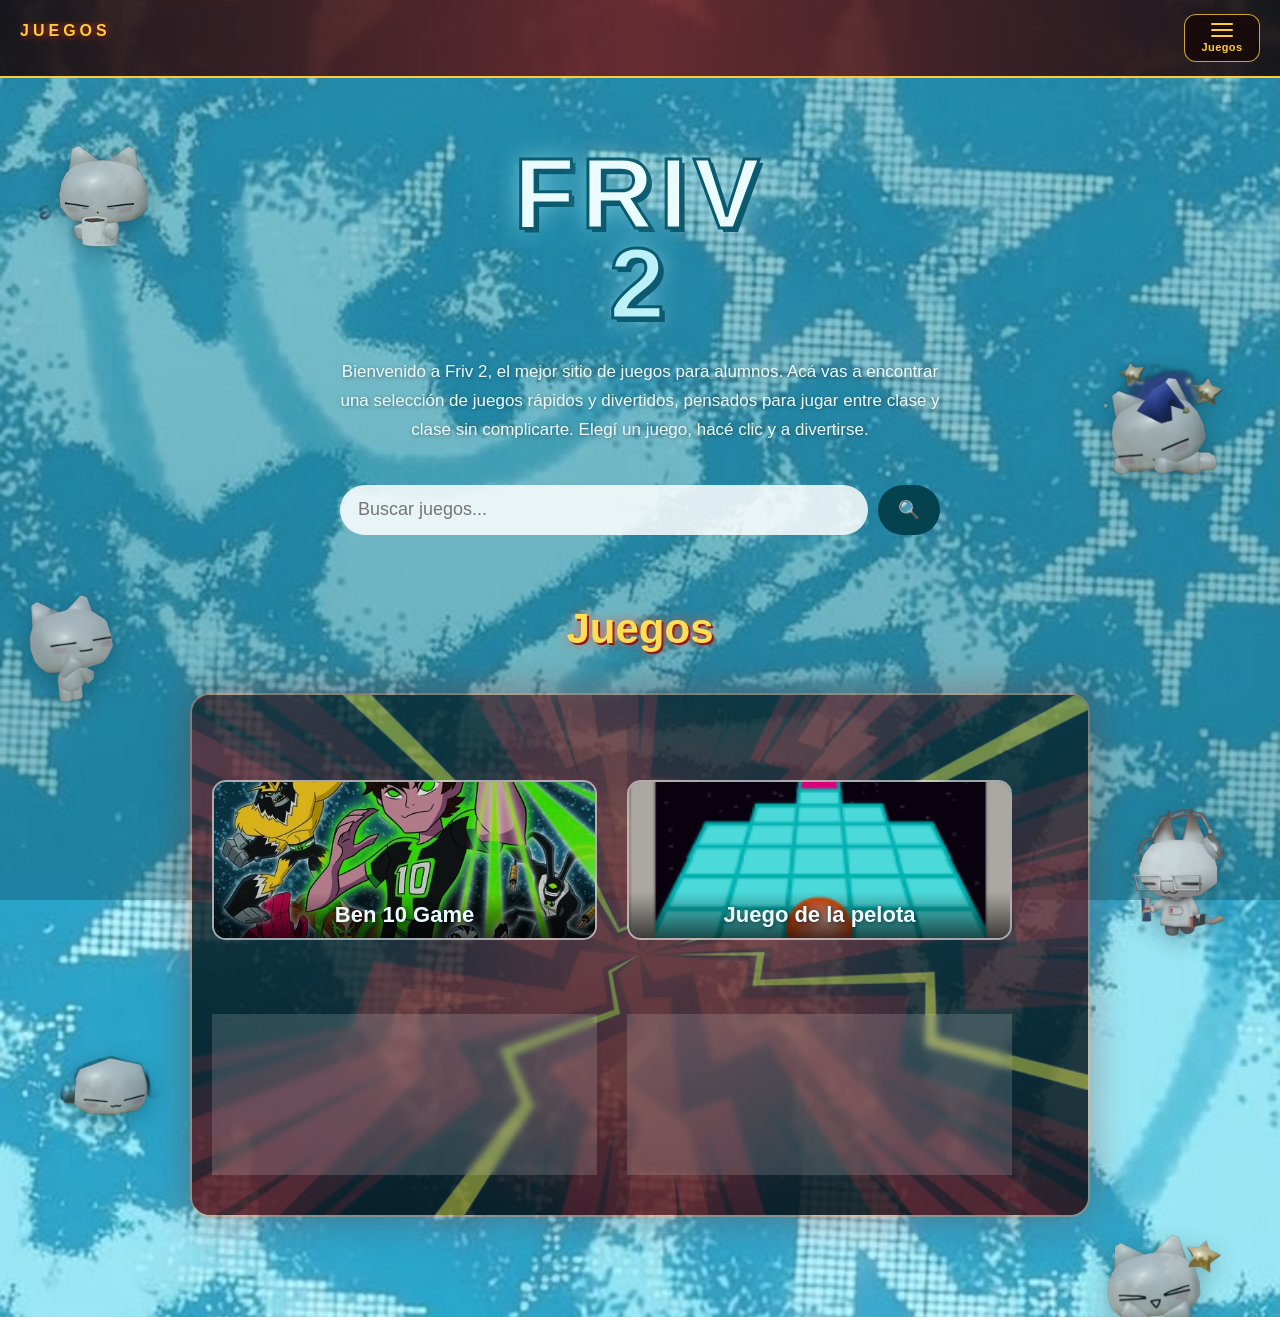
<file: index.html>
<!DOCTYPE html>
<html lang="es">
<head>
  <meta charset="UTF-8">
  <meta name="viewport" content="width=device-width, initial-scale=1">
  <title>Friv 2</title>
  <link rel="stylesheet" href="style.css">
</head>
<body>

  <header class="top-bar">
    <div class="marquee-wrap">
      <div class="marquee-text">JUEGOS</div>
    </div>
    <button id="menu-toggle" class="menu-toggle" type="button" aria-label="Abrir menú de juegos" aria-controls="game-menu" aria-expanded="false">
      <span></span><span></span><span></span>
      <span class="menu-toggle-label">Juegos</span>
    </button>
  </header>

  <div id="menu-backdrop" class="menu-backdrop" hidden></div>
  <nav id="game-menu" class="game-menu" aria-label="Menú de juegos" aria-hidden="true" inert>
    <div class="game-menu-header">
      <h2>Elegí un juego</h2>
      <button id="menu-close" class="menu-close" type="button" aria-label="Cerrar menú">&times;</button>
    </div>
    <a class="menu-game-link" href="https://scratch.mit.edu/projects/1206065561/fullscreen/" target="_blank" rel="noopener noreferrer">Ben 10 Game <span aria-hidden="true">↗</span></a>
    <a class="menu-game-link" href="https://scratch.mit.edu/projects/409551080/fullscreen/" target="_blank" rel="noopener noreferrer">Juego de la pelota <span aria-hidden="true">↗</span></a>
    <a class="menu-game-link" href="https://scratch.mit.edu/projects/1089298842/fullscreen/" target="_blank" rel="noopener noreferrer">Space Pong <span aria-hidden="true">↗</span></a>
    <a class="menu-game-link" href="https://scratch.mit.edu/projects/1320380514/fullscreen/" target="_blank" rel="noopener noreferrer">Restaurante Busetinni <span aria-hidden="true">↗</span></a>
  </nav>

  <main class="page">

    <img src="imagenes/gato1.png" alt="" class="floating-cat zig-1">
    <img src="imagenes/gato2.png" alt="" class="floating-cat zig-2">
    <img src="imagenes/gato3.png" alt="" class="floating-cat zig-3">
    <img src="imagenes/gato4.png" alt="" class="floating-cat zig-4">
    <img src="imagenes/gato5.png" alt="" class="floating-cat zig-5">
    <img src="imagenes/gato6.png" alt="" class="floating-cat zig-6">

    <h1 class="logo">
      <span class="letter">F</span><span class="letter">R</span><span class="letter">I</span><span class="letter">V</span>
      <br>
      <span class="letter two">2</span>
    </h1>

    <p class="description">
      Bienvenido a Friv 2, el mejor sitio de juegos para alumnos.
      Acá vas a encontrar una selección de juegos rápidos y divertidos,
      pensados para jugar entre clase y clase sin complicarte.
      Elegí un juego, hacé clic y a divertirse.
    </p>

    <div class="search-row">
      <input type="text" id="search-input" class="search-bar" placeholder="Buscar juegos...">
      <button id="search-btn" class="search-btn" type="button" aria-label="Buscar juegos">&#128269;</button>
    </div>

    <h2 class="section-title">Juegos</h2>

    <div class="games-section">
      <img src="imagenes/rayos.jpg" alt="" class="games-bg">

      <div id="no-results" class="no-results">
        <p class="no-results-text">😿 Juego no encontrado</p>
        <p class="no-results-sub">Quizás te interesen estos:</p>
        <div id="recommendations" class="recommendations"></div>
      </div>

      <div class="games-grid" id="games-grid">

        <div class="game-card-wrapper" data-title="Ben 10 Game">
          <img src="imagenes/gato2.png" alt="" class="game-bg-char">
          <a href="https://scratch.mit.edu/projects/1206065561/fullscreen/" target="_blank" rel="noopener noreferrer" class="game-card">
            <img src="imagenes/juego1_cover.png" alt="" class="game-cover">
            <span class="game-title">Ben 10 Game</span>
          </a>
          <div class="game-desc">Ponete el Omnitrix y enfrentá la aventura con los héroes de Ben 10.</div>
        </div>

        <div class="game-card-wrapper" data-title="Juego de la pelota">
          <img src="imagenes/gato4.png" alt="" class="game-bg-char">
          <a href="https://scratch.mit.edu/projects/409551080/fullscreen/" target="_blank" rel="noopener noreferrer" class="game-card">
            <img src="imagenes/pelota_naranja.png" alt="" class="game-cover">
            <span class="game-title">Juego de la pelota</span>
          </a>
          <div class="game-desc">Guiá la pelota naranja por el camino sin caerte al vacío.</div>
        </div>

        <div class="game-card-wrapper" data-title="Space Pong">
          <img src="imagenes/gato5.png" alt="" class="game-bg-char">
          <a href="https://scratch.mit.edu/projects/1089298842/fullscreen/" target="_blank" rel="noopener noreferrer" class="game-card">
            <img src="imagenes/space_pong.png" alt="Space Pong" class="game-cover">
            <span class="game-title game-title-hidden">Space Pong</span>
          </a>
          <div class="game-desc">El clásico Pong llevado al espacio: rebotá la pelota y no dejes que pase.</div>
        </div>

        <div class="game-card-wrapper" data-title="Restaurante Busetinni">
          <img src="imagenes/gato3.png" alt="" class="game-bg-char">
          <a href="https://scratch.mit.edu/projects/1320380514/fullscreen/" target="_blank" rel="noopener noreferrer" class="game-card">
            <img src="imagenes/restaurante.png" alt="" class="game-cover">
            <span class="game-title">Restaurante Busetinni</span>
          </a>
          <div class="game-desc">Entrá al restaurante y descubrí qué te espera en esta aventura.</div>
        </div>

      </div>
    </div>

  </main>

  <script src="script.js"></script>

</body>
</html>
</file>
<file: style.css>
* {
  box-sizing: border-box;
  margin: 0;
  padding: 0;
  font-family: 'Segoe UI', Arial, Helvetica, sans-serif;
}

body {
  min-height: 100vh;
  color: #033;
  background-color: #0e8aa8;
  background-image:
    linear-gradient(rgba(4, 60, 74, 0.22), rgba(4, 60, 74, 0.32)),
    url("./imagenes/background.jpg");
  background-size: cover, cover;
  background-attachment: fixed, fixed;
  background-repeat: no-repeat, no-repeat;
  background-position: center center, center center;
}

/* ---------- BARRA SUPERIOR ---------- */
.top-bar {
  display: flex;
  gap: 10px;
  align-items: center;
  padding: 14px 20px;
  background: linear-gradient(90deg, rgba(20,4,4,0.85), rgba(120,20,20,0.8), rgba(20,4,4,0.85));
  border-bottom: 2px solid #ffcc33;
  backdrop-filter: blur(4px);
  position: sticky;
  top: 0;
  z-index: 10;
  overflow: hidden;
}

.marquee-wrap {
  flex: 1;
  overflow: hidden;
  height: 32px;
  position: relative;
}

.marquee-text {
  position: absolute;
  white-space: nowrap;
  color: #ffcc33;
  font-weight: bold;
  letter-spacing: 4px;
  font-size: 16px;
  text-shadow: 0 0 8px rgba(255,80,40,0.8), 1px 1px 2px #300;
  animation: bounce-across 6s ease-in-out infinite;
}

@keyframes bounce-across {
  0%   { left: 0; }
  50%  { left: calc(100% - 90px); }
  100% { left: 0; }
}

.menu-toggle {
  display: flex;
  align-items: center;
  gap: 4px;
  flex-direction: column;
  justify-content: center;
  min-width: 76px;
  min-height: 48px;
  padding: 7px 12px;
  border: 1px solid rgba(255, 204, 51, 0.8);
  border-radius: 12px;
  color: #ffcc33;
  background: rgba(20, 4, 4, 0.7);
  cursor: pointer;
  z-index: 12;
  transition: background-color 0.2s ease, transform 0.2s ease;
}

.menu-toggle:hover {
  background: rgba(120, 20, 20, 0.95);
  transform: translateY(-1px);
}

.menu-toggle > span:not(.menu-toggle-label) {
  width: 22px;
  height: 2px;
  border-radius: 2px;
  background: currentColor;
}

.menu-toggle-label {
  font-size: 11px;
  font-weight: 700;
  letter-spacing: 0.4px;
}

.menu-backdrop {
  position: fixed;
  inset: 0;
  z-index: 20;
  background: rgba(0, 12, 20, 0.62);
  opacity: 0;
  animation: backdrop-in 0.25s ease forwards;
}

.menu-backdrop[hidden] {
  display: none;
}

@keyframes backdrop-in {
  to { opacity: 1; }
}

.game-menu {
  position: fixed;
  inset: 0 auto 0 0;
  z-index: 21;
  display: flex;
  flex-direction: column;
  gap: 12px;
  width: min(340px, 86vw);
  padding: 24px;
  color: #eafcff;
  background: linear-gradient(160deg, #073e50, #061b2b 82%);
  border-right: 2px solid #ffcc33;
  box-shadow: 16px 0 40px rgba(0, 0, 0, 0.35);
  transform: translateX(-105%);
  visibility: hidden;
  transition: transform 0.3s ease, visibility 0.3s ease;
}

.game-menu.is-open {
  transform: translateX(0);
  visibility: visible;
}

.game-menu-header {
  display: flex;
  align-items: center;
  justify-content: space-between;
  gap: 12px;
  margin-bottom: 10px;
  color: #ffdd55;
}

.game-menu-header h2 {
  font-size: 24px;
}

.menu-close {
  width: 40px;
  height: 40px;
  border: 1px solid rgba(255, 255, 255, 0.4);
  border-radius: 50%;
  color: #fff;
  background: rgba(255, 255, 255, 0.1);
  font-size: 30px;
  line-height: 1;
  cursor: pointer;
}

.menu-close:hover {
  background: rgba(255, 255, 255, 0.22);
}

.menu-game-link {
  display: flex;
  align-items: center;
  justify-content: space-between;
  gap: 12px;
  padding: 15px 16px;
  border: 1px solid rgba(255, 255, 255, 0.22);
  border-radius: 12px;
  color: #eafcff;
  background: rgba(255, 255, 255, 0.08);
  font-size: 16px;
  font-weight: 700;
  text-decoration: none;
  transition: background-color 0.2s ease, transform 0.2s ease, border-color 0.2s ease;
}

.menu-game-link:hover,
.menu-game-link:focus-visible {
  background: rgba(255, 204, 51, 0.18);
  border-color: #ffcc33;
  transform: translateX(4px);
  outline: none;
}

body.menu-open {
  overflow: hidden;
}

/* ---------- PÁGINA (contenido único, sin secciones separadas) ---------- */
.page {
  display: flex;
  flex-direction: column;
  align-items: center;
  text-align: center;
  padding: 70px 20px 100px;
  position: relative;
  overflow: hidden;
}

.logo {
  font-size: 100px;
  font-weight: 900;
  line-height: 0.9;
  letter-spacing: 6px;
  margin-bottom: 30px;
  animation: fade-up 0.9s ease both;
  position: relative;
  z-index: 2;
}

.description {
  max-width: 620px;
  color: #eafcff;
  font-size: 17px;
  line-height: 1.7;
  margin-bottom: 40px;
  text-shadow: 1px 1px 4px rgba(0,0,0,0.4);
  animation: fade-up 0.9s ease 0.2s both;
  position: relative;
  z-index: 2;
}

@keyframes fade-up {
  from { opacity: 0; transform: translateY(20px); }
  to   { opacity: 1; transform: translateY(0); }
}

.letter {
  color: #eafcff;
  -webkit-text-stroke: 3px #0a5a70;
  text-shadow: 4px 4px 0 #0a5a70, 0 0 25px rgba(190, 245, 255, 0.6);
}

.letter.two {
  color: #bdf1fa;
  -webkit-text-stroke: 3px #0a5a70;
}

.search-row {
  display: flex;
  gap: 10px;
  width: 90%;
  max-width: 600px;
  animation: fade-up 0.9s ease 0.4s both;
  position: relative;
  z-index: 2;
  margin-bottom: 70px;
}

.search-bar {
  flex: 1;
  padding: 14px 18px;
  font-size: 18px;
  border: none;
  border-radius: 30px;
  background-color: rgba(255,255,255,0.85);
  outline: none;
}

.search-btn {
  padding: 14px 20px;
  font-size: 18px;
  border: none;
  border-radius: 30px;
  background-color: #04424f;
  color: #eafcff;
  cursor: pointer;
  transition: background-color 0.2s ease;
}

.search-btn:hover {
  background-color: #06617a;
}

/* ---------- BÚSQUEDA SIN RESULTADOS ---------- */
.no-results {
  display: none;
  flex-direction: column;
  align-items: center;
  gap: 10px;
  margin-bottom: 30px;
  color: #eafcff;
  position: relative;
  z-index: 2;
  animation: fade-up 0.4s ease both;
}

.no-results.active {
  display: flex;
}

.no-results-text {
  font-size: 22px;
  font-weight: bold;
}

.no-results-sub {
  font-size: 15px;
  opacity: 0.85;
}

.recommendations {
  display: flex;
  flex-wrap: wrap;
  gap: 10px;
  justify-content: center;
}

.recommendation-chip {
  background-color: rgba(255,255,255,0.2);
  border: 1px solid rgba(255,255,255,0.5);
  color: #eafcff;
  padding: 8px 16px;
  border-radius: 20px;
  font-size: 14px;
  cursor: pointer;
  transition: background-color 0.2s ease, transform 0.2s ease;
}

.recommendation-chip:hover {
  background-color: rgba(255,255,255,0.4);
  transform: translateY(-2px);
}

/* ---------- JUEGOS ---------- */
.section-title {
  color: #ffdd55;
  font-size: 42px;
  margin-bottom: 40px;
  text-shadow: 0 0 12px rgba(255,70,30,0.7), 2px 2px 0 #7a0f0f;
  position: relative;
  z-index: 2;
}

.games-section {
  position: relative;
  width: 100%;
  max-width: 900px;
  border-radius: 20px;
  overflow: hidden;
  padding: 40px 20px;
  border: 2px solid rgba(255, 120, 60, 0.4);
  box-shadow: 0 0 40px rgba(150, 20, 10, 0.35);
}

.games-bg {
  position: absolute;
  inset: 0;
  width: 100%;
  height: 100%;
  object-fit: cover;
  opacity: 0.4;
  z-index: 0;
}

.games-section::before {
  content: "";
  position: absolute;
  inset: 0;
  background: linear-gradient(180deg, rgba(6,60,74,0.55), rgba(4,20,30,0.75));
  z-index: 0;
}

.games-grid {
  display: grid;
  grid-template-columns: repeat(2, 1fr);
  gap: 30px;
  width: 100%;
  max-width: 800px;
  position: relative;
  z-index: 2;
}

/* ---------- WRAPPER DE CADA JUEGO ---------- */
.game-card-wrapper {
  position: relative;
  display: flex;
  flex-direction: column;
  padding-top: 45px;
}

.game-bg-char {
  position: absolute;
  width: 100px;
  height: auto;
  top: 0;
  left: 50%;
  transform: translate(-50%, -30%) scale(0.6) rotate(-6deg);
  opacity: 0;
  z-index: 0;
  pointer-events: none;
  filter: drop-shadow(0 4px 10px rgba(0,0,0,0.35));
  transition: opacity 0.35s ease, transform 0.35s ease;
}

.game-card-wrapper:hover .game-bg-char {
  opacity: 0.95;
  transform: translate(-50%, -55%) scale(1) rotate(-4deg);
}

.game-card {
  position: relative;
  z-index: 1;
  background-color: rgba(255,255,255,0.15);
  border: 2px solid rgba(255,255,255,0.5);
  border-radius: 14px;
  min-height: 160px;
  display: flex;
  align-items: flex-end;
  justify-content: center;
  overflow: hidden;
  font-size: 22px;
  color: #eafcff;
  font-weight: bold;
  text-decoration: none;
  cursor: pointer;
  backdrop-filter: blur(3px);
  transition: transform 0.25s ease, background-color 0.25s ease, box-shadow 0.25s ease;
  opacity: 0;
  animation: fade-up 0.7s ease forwards;
}

.game-cover {
  position: absolute;
  inset: 0;
  width: 100%;
  height: 100%;
  object-fit: cover;
  z-index: 0;
  transition: transform 0.35s ease, filter 0.35s ease;
  filter: brightness(0.85);
}

.game-card:hover .game-cover {
  transform: scale(1.08);
  filter: brightness(1);
}

.game-title {
  position: relative;
  z-index: 1;
  width: 100%;
  padding: 10px 8px;
  background: linear-gradient(to top, rgba(0,0,0,0.65), rgba(0,0,0,0));
  text-shadow: 1px 1px 4px rgba(0,0,0,0.6);
}

.game-card-empty {
  cursor: default;
  opacity: 0.55;
}

.game-card-wrapper:nth-child(1) .game-card { animation-delay: 0.1s; }
.game-card-wrapper:nth-child(2) .game-card { animation-delay: 0.25s; }
.game-card-wrapper:nth-child(3) .game-card { animation-delay: 0.4s; }
.game-card-wrapper:nth-child(4) .game-card { animation-delay: 0.55s; }

.game-card:hover {
  transform: translateY(-6px) scale(1.03);
  background-color: rgba(255,255,255,0.3);
  box-shadow: 0 10px 25px rgba(0,0,0,0.25);
}

/* ---------- DESCRIPCIÓN DESPLEGABLE ---------- */
.game-desc {
  position: relative;
  z-index: 1;
  max-height: 0;
  overflow: hidden;
  opacity: 0;
  color: #eafcff;
  font-size: 14px;
  line-height: 1.5;
  text-align: center;
  padding: 0 10px;
  transition: max-height 0.35s ease, opacity 0.35s ease, padding 0.35s ease;
}

.game-card-wrapper:hover .game-desc {
  max-height: 80px;
  opacity: 1;
  padding: 10px 10px 0;
}

/* ---------- GATITOS FLOTANTES EN ZIGZAG ---------- */
.floating-cat {
  position: absolute;
  width: 150px;
  height: auto;
  opacity: 0.85;
  pointer-events: none;
  z-index: 0;
  filter: drop-shadow(0 6px 12px rgba(0,0,0,0.3));
  animation: float 6s ease-in-out infinite;
}

/* posiciones alternadas izquierda / derecha bajando por la página */
.zig-1 { top: 4%;   left: 2%;   width: 130px; animation-duration: 7s; }
.zig-2 { top: 20%;  right: 3%;  width: 160px; animation-duration: 7.5s; animation-delay: 0.4s; }
.zig-3 { top: 40%;  left: 1%;   width: 140px; animation-duration: 6.5s; animation-delay: 0.8s; }
.zig-4 { top: 58%;  right: 2%;  width: 155px; animation-duration: 8s;   animation-delay: 1.2s; }
.zig-5 { top: 76%;  left: 3%;   width: 145px; animation-duration: 7.2s; animation-delay: 0.6s; }
.zig-6 { top: 92%;  right: 4%;  width: 150px; animation-duration: 6.8s; animation-delay: 1s; }

@keyframes float {
  0%, 100% { transform: translateY(0) rotate(0deg); }
  50%      { transform: translateY(-18px) rotate(4deg); }
}

@media (max-width: 700px) {
  .floating-cat {
    width: 90px !important;
  }
}

@media (max-width: 600px) {
  .logo {
    font-size: 70px;
  }
  .games-grid {
    grid-template-columns: 1fr;
  }
  .top-bar {
    flex-wrap: wrap;
  }
}

/* ---------- 5ª CARTA CENTRADA ---------- */
.game-card-wrapper:last-child:nth-child(odd) {
  grid-column: 1 / -1;
  justify-self: center;
  width: calc(50% - 15px);
}

/* cartas sin portada: título centrado y fondo con color */
.game-card:not(:has(.game-cover)) {
  align-items: center;
  background: linear-gradient(135deg, rgba(79,195,217,0.35), rgba(160,30,30,0.35));
}

.game-card:not(:has(.game-cover)) .game-title {
  background: none;
  font-size: 22px;
  text-align: center;
}

@media (max-width: 600px) {
  .game-card-wrapper:last-child:nth-child(odd) {
    width: 100%;
  }
}

/* título oculto visualmente (la portada ya trae el texto) */
.game-title-hidden {
  position: absolute;
  width: 1px;
  height: 1px;
  overflow: hidden;
  clip: rect(0 0 0 0);
  white-space: nowrap;
}
</file>
